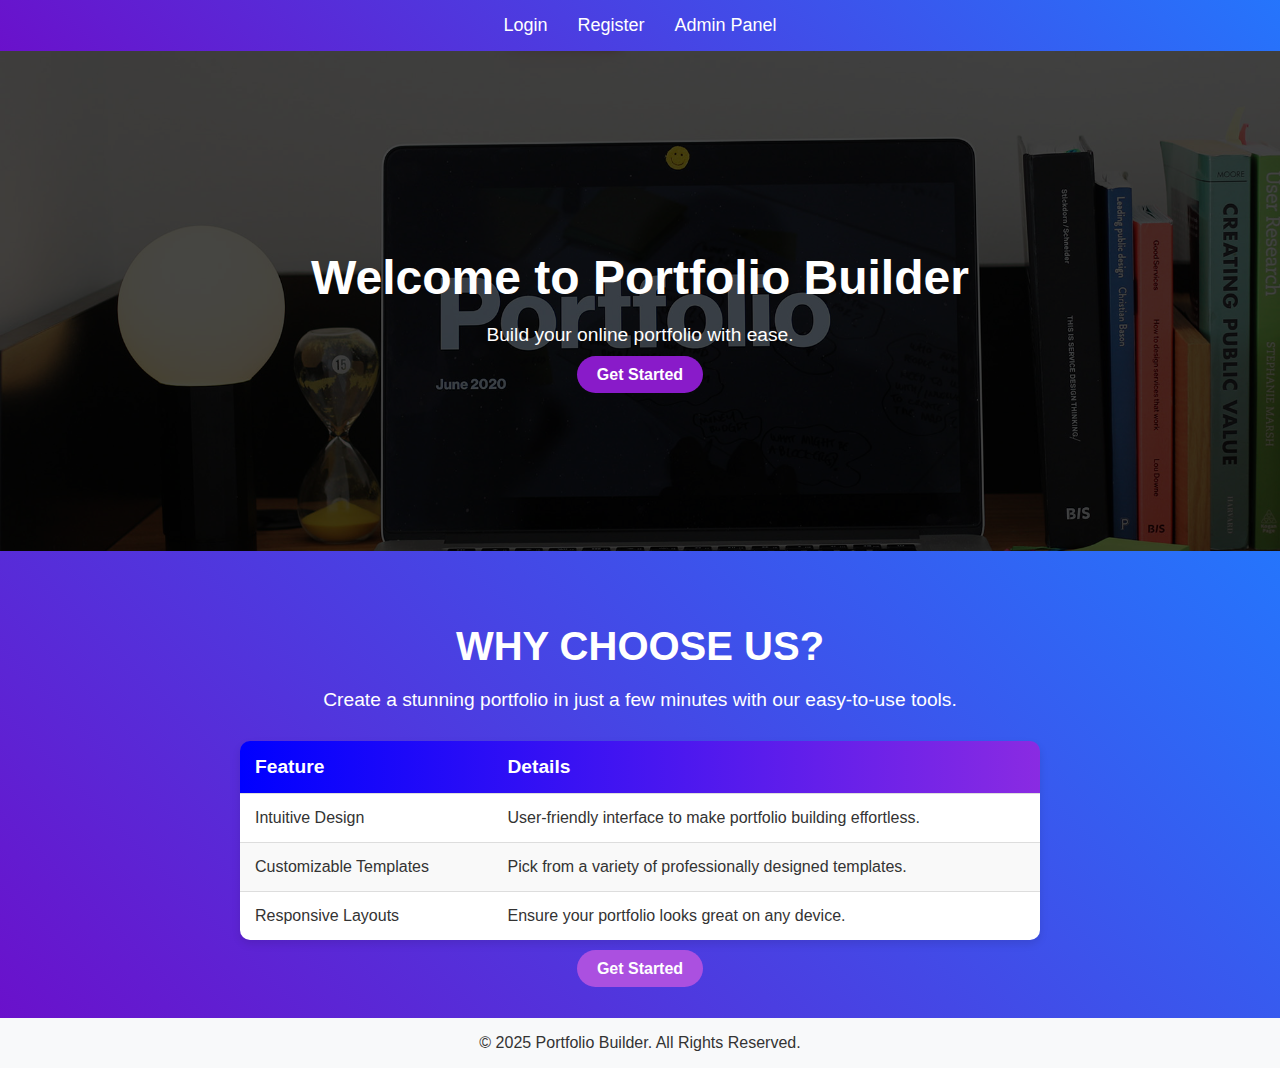
<file: portfolio-generator/index.html>
<!DOCTYPE html>
<html lang="en">
  <head>
    <meta charset="UTF-8" />
    <meta name="viewport" content="width=device-width, initial-scale=1.0" />
    <title>Portfolio Builder</title>
    <link rel="stylesheet" href="styles.css" />
  </head>
  <body>
    <nav>
      <ul>
        <li><a href="login.html">Login</a></li>
        <li><a href="register.html">Register</a></li>
        <!-- Redirects to register.html -->
        <li><a href="admin.html">Admin Panel</a></li>
      </ul>
    </nav>

    <header class="hero-section">
      <div class="hero-content">
        <h1>Welcome to Portfolio Builder</h1>
        <p>Build your online portfolio with ease.</p>
        <a href="login.html" class="btn">Get Started</a>
      </div>
    </header>

    <section class="why-choose-us">
      <div class="container">
        <h2>Why Choose Us?</h2>
        <p>
          Create a stunning portfolio in just a few minutes with our easy-to-use
          tools.
        </p>

        <table class="features-table">
          <thead>
            <tr>
              <th>Feature</th>
              <th>Details</th>
            </tr>
          </thead>
          <tbody>
            <tr>
              <td>Intuitive Design</td>
              <td>
                User-friendly interface to make portfolio building effortless.
              </td>
            </tr>
            <tr>
              <td>Customizable Templates</td>
              <td>Pick from a variety of professionally designed templates.</td>
            </tr>
            <tr>
              <td>Responsive Layouts</td>
              <td>Ensure your portfolio looks great on any device.</td>
            </tr>
          </tbody>
        </table>

        <a href="login.html" class="btn">Get Started</a>
      </div>
    </section>

    <footer>
      <p>&copy; 2025 Portfolio Builder. All Rights Reserved.</p>
    </footer>
  </body>
</html>
</file>
<file: portfolio-generator/styles.css>
/* General Styles */

body {
  font-family: "Montserrat", sans-serif;
  margin: 0;
  padding: 0;
  background-color: #f8f9fa;
  color: #333;
  text-align: center;
}

a{
  font-family: "Montserrat", sans-serif;
}

/* Navigation Bar */
nav {
  background: linear-gradient(45deg, #6a11cb, #2575fc);
  padding: 15px;
  box-shadow: 0 4px 6px rgba(0, 0, 0, 0.1);
}
nav ul {
  list-style: none;
  padding: 0;
  margin: 0;
  display: flex;
  justify-content: center;
}
nav ul li {
  margin: 0 15px;
}
nav ul li a {
  color: white;
  text-decoration: none;
  font-size: 18px;
  transition: color 0.3s;
}
nav ul li a:hover {
  color: #ffdd57;
}

/* Portfolio Form */
.portfolio-form {
  width: 50%;
  margin: 20px auto;
  background: white;
  padding: 20px;
  border-radius: 10px;
  box-shadow: 0 0 10px rgba(0, 0, 0, 0.1);
}
.form-group {
  text-align: left;
  margin-bottom: 15px;
}
.form-group label {
  font-weight: bold;
  display: block;
}
.form-group input,
.form-group textarea {
  width: 100%;
  padding: 10px;
  margin-top: 5px;
  border: 1px solid #ccc;
  border-radius: 5px;
}
button {
  background: #28a745;
  color: white;
  border: none;
  padding: 10px;
  font-size: 16px;
  cursor: pointer;
  border-radius: 5px;
}
button:hover {
  background: #218838;
}

/* Responsive Design */
@media (max-width: 768px) {
  .portfolio-form {
    width: 80%;
  }
}

/* JavaScript Animations */
.fade-in {
  opacity: 0;
  transform: translateY(10px);
  transition: opacity 0.5s ease-out, transform 0.5s ease-out;
}
.fade-in.visible {
  opacity: 1;
  transform: translateY(0);
}

/* Hero Section */
.hero-section {
  position: relative;
  background-image: url("Portfolio-Desk.jpg");
  background-size: cover;
  background-position: center;
  height: 500px; /* Adjust height as needed */
  display: flex;
  align-items: center;
  justify-content: center;
  text-align: center;
  color: #ffffff; /* A darker color for better contrast against a light background */
}

.hero-section::before {
  content: "";
  position: absolute;
  top: 0;
  left: 0;
  width: 100%;
  height: 100%;
  background-color: rgba(0, 0, 0, 0.726); /* Light overlay */
  z-index: 1;
}

.hero-content {
  position: relative;
  z-index: 2; /* Ensures content appears above the overlay */
  background: none; /* Removes any background from the content container */
  padding: 20px;
  border-radius: 10px;
}

.hero-content h1 {
  font-size: 3rem;
  margin-bottom: 10px;
}

.hero-content p {
  font-size: 1.2rem;
  margin-bottom: 20px;
}

.hero-content .btn {
  text-decoration: none;
  font-weight: 700;
  background-color: #891bc9; /* Button background color */
  color: #fff;
  padding: 10px 20px;
  border-radius: 25px;
  font-size: 1rem;
  transition: background-color 0.3s;
}

.hero-content .btn:hover {
  background-color: #0866a5; /* Button hover color */
}

/* Why Choose Us Section */
.why-choose-us {
  background: linear-gradient(45deg, #6a11cb, #2575fc);
  color: #fff; /* White text for contrast */
  padding: 40px 20px;
  text-align: center;
}

.why-choose-us .container {
  max-width: 800px;
  margin: 0 auto;
}

.why-choose-us h2 {
  font-size: 2.5rem;
  margin-bottom: 20px;
  text-transform: uppercase;
}

.why-choose-us p {
  font-size: 1.2rem;
  margin-bottom: 30px;
}

.why-choose-us .features {
  list-style-type: none;
  padding: 0;
  margin: 0;
  margin-bottom: 20px;
}

.why-choose-us .features li {
  margin: 10px 0;
  font-size: 1.1rem;
}

.why-choose-us .btn {
  text-decoration: none;
  font-weight: 700;
  background-color: #ab50e0; /* Button background color */
  color: #fff;
  padding: 10px 20px;
  border-radius: 25px;
  font-size: 1rem;
  transition: background-color 0.3s;
}

.why-choose-us .btn:hover {
  background-color: #00408c; /* Darker hover effect */
  transform: scale(1.05);
}

/* Features Table Styling */
.features-table {
  width: 100%;
  max-width: 800px;
  margin: 20px auto;
  border-collapse: separate;
  border-spacing: 0;
  border-radius: 10px;
  overflow: hidden;
  box-shadow: 0 4px 8px rgba(0, 0, 0, 0.1);
}

.features-table thead {
  background: linear-gradient(
    90deg,
    #0000ff,
    #8a2be2
  ); /* Blue to Dark Violet Gradient */
  color: #fff;
  font-size: 1.2rem;
  text-align: left;
}

.features-table th,
.features-table td {
  padding: 15px;
  border-bottom: 1px solid #ddd;
  text-align: left;
}

.features-table tr:last-child td {
  border-bottom: none; /* Removes border from the last row */
}

.features-table tbody tr:nth-child(even) {
  background-color: #f9f9f9;
  color: #333;
}

.features-table tbody tr:nth-child(odd) {
  background-color: #fff;
  color: #333;
}

.features-table tbody tr:hover {
  background-color: rgba(0, 0, 255, 0.1);
  transition: background-color 0.3s;
  color: #e4e4e4;
}

/* Registration Page Styling */
/* Registration Page Styling */
.registration-container {
  width: 40%;
  margin: 50px auto;
  background: white;
  padding: 20px;
  border-radius: 10px;
  box-shadow: 0 0 10px rgba(0, 0, 0, 0.1);
  text-align: center;
}

.registration-container h2 {
  font-size: 2rem;
  margin-bottom: 20px;
}

.registration-container .form-group {
  text-align: left;
  margin-bottom: 15px;
}

.registration-container .form-group label {
  font-weight: bold;
  display: block;
  margin-bottom: 5px;
}

.registration-container .form-group input,
.registration-container .form-group textarea {
  width: 100%;
  padding: 10px;
  border: 1px solid #ccc;
  border-radius: 5px;
}

.registration-container .form-group input[type="file"] {
  border: none;
  padding: 5px;
}

.registration-container button {
  width: 100%;
  background: #28a745;
  color: white;
  border: none;
  padding: 10px;
  font-size: 16px;
  cursor: pointer;
  border-radius: 5px;
}

.registration-container button:hover {
  background: #218838;
}

.registration-container small {
  font-size: 0.8rem;
  color: #666;
}

/* Mobile Responsive */
@media (max-width: 768px) {
  .registration-container {
    width: 80%;
  }
}

/* Registration Page Styling */
.registration-container {
    max-width: 400px; /* Changed to match login-container width */
    margin: 0 auto; /* Centered */
    background-color: white; /* Aligned with login-container */
    padding: 20px; /* Consistent padding */
    border-radius: 10px; /* Matching border-radius */
    box-shadow: 0 0 10px rgba(0, 0, 0, 0.1); /* Matching shadow */
    text-align: left; /* Changed text alignment */
}

.registration-container h2 {
    font-size: 2rem;
    margin-bottom: 20px;
}

.registration-container .form-group {
    margin-bottom: 15px;
}

.registration-container label {
    font-weight: bold;
    display: block; /* Retained for clarity */
    margin-bottom: 5px;
}

.registration-container .form-group input,
.registration-container .form-group textarea {
    width: 100%;
    padding: 10px;
    border: 1px solid #ccc;
    border-radius: 5px;
}

.registration-container .form-group input[type="file"] {
    border: none;
    padding: 5px;
}

.registration-container button {
    width: 100%;
    background-color: #007bff; /* Matching button color with login-container */
    color: white;
    padding: 10px;
    border: none;
    border-radius: 5px;
    cursor: pointer;
    font-size: 16px;
}

.registration-container button:hover {
    background-color: #0056b3; /* Matching hover effect */
}

.registration-container small {
    font-size: 0.8rem;
    color: #666;
}

/* Mobile Responsive */
@media (max-width: 768px) {
    .registration-container {
        width: 80%; /* Retained responsive width */
    }
}

.login-section {
    background-color: #f8f9fa;
    padding: 50px 0;
}

.login-container {
    max-width: 400px;
    margin: 0 auto;
    background-color: white;
    padding: 20px;
    border-radius: 10px;
    box-shadow: 0 0 10px rgba(0, 0, 0, 0.1);
    text-align: left;
}

.login-container h2 {
    font-size: 2rem;
    margin-bottom: 20px;
}

.login-container .form-group {
    margin-bottom: 15px;
}

.login-container label {
    font-weight: bold;
}

.login-container input {
    width: 100%;
    padding: 5px;
    margin-top: 5px;
    border: 1px solid #ccc;
    border-radius: 5px;
}

.login-container .btn {
    width: 100%;
    background-color: #007bff;
    color: white;
    padding: 10px;
    border: none;
    border-radius: 5px;
    cursor: pointer;
}

.login-container .btn a{
  text-decoration: none;
  color: #fff;
  width: 100%;
}

.login-container .btn:hover {
    background-color: #0056b3;
}
</file>
